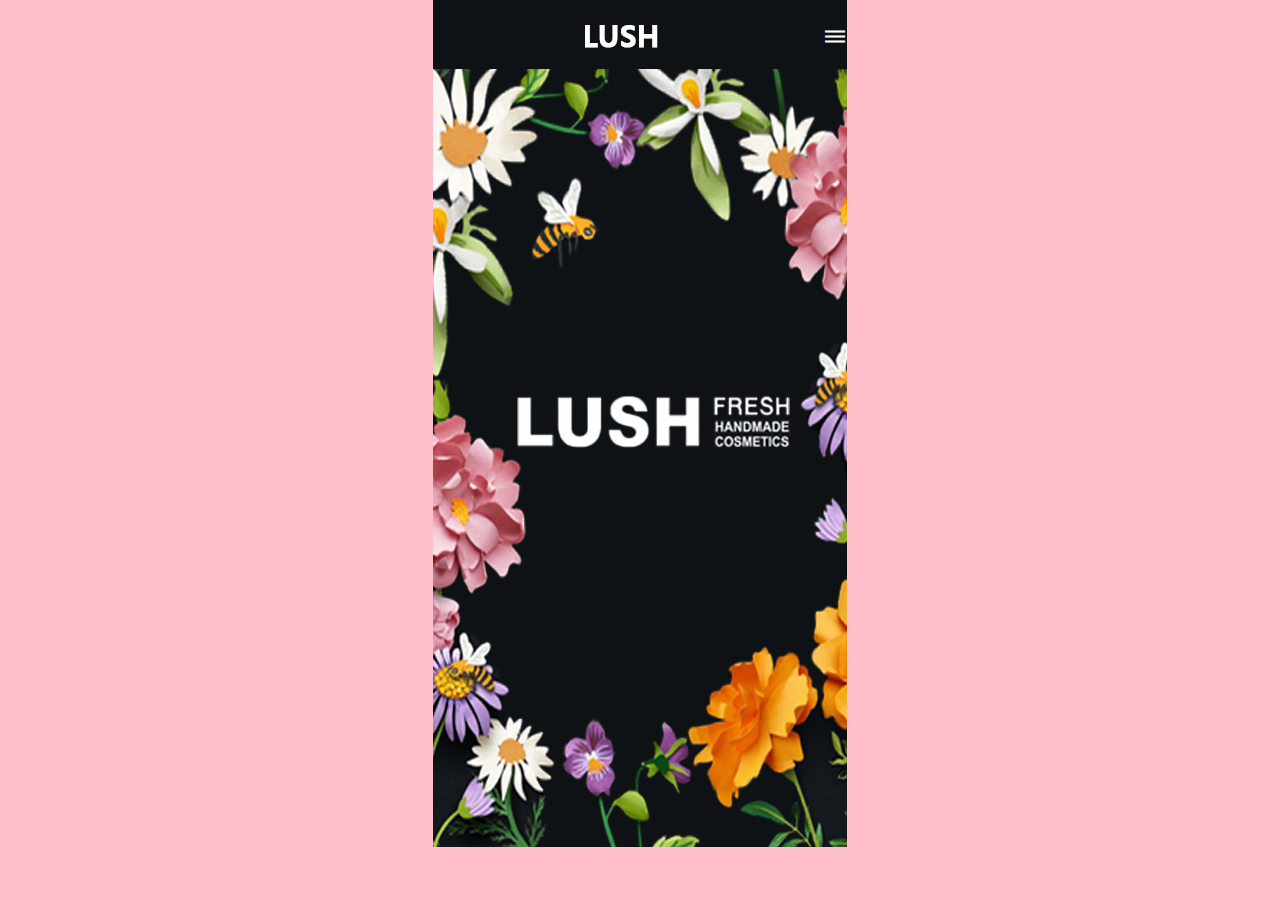
<file: index.html>
<!DOCTYPE html>
<html lang="ko">
	<head>
		<meta charset="utf-8">
		<meta name="viewport" content="width=device-width">
		<title>LUSH</title>
		<script src="https://code.jquery.com/jquery-3.6.1.min.js"></script>
		<script src="js/script.js"></script>
		<link rel="stylesheet" href="css/lush.css">
	</head>
	<body>
		<embed src="header.html">
		<section>
			<h2>메인</h2>
			<img src="images/main.jpg" alt="메인">	
		</section>
	</body>
</html>
</file>
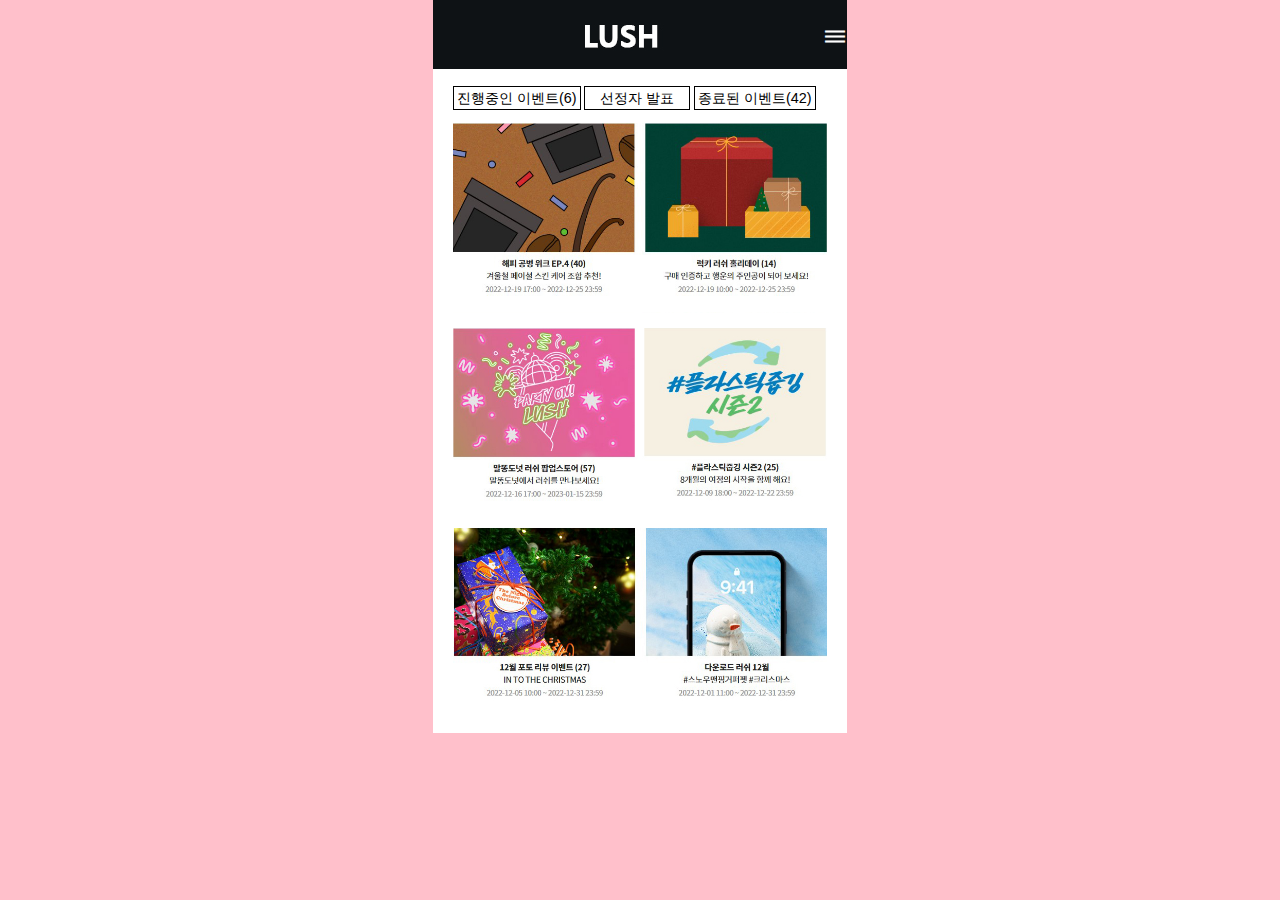
<file: event.html>
<!DOCTYPE html>
<html lang="ko">
	<head>
		<meta charset="utf-8">
		<meta name="viewport" content="width=device-width">
		<title>스파</title>	
		<link rel="stylesheet" href="css/lush.css">
		<style>			
		section {background:white; padding:20px;}
        nav a {display:inline; border:1px solid black; color:black;
		    cursor:pointer; font-size:0.9rem; padding:3px;}
		nav a:nth-child(2) {padding-left:15px; padding-right:15px;}
		nav a:hover {background:black; color:white;}
	    img {padding-top:15px;}
		</style>
	</head>
	<body>
		<embed src="header.html">
		<section>
			<h2>이벤트</h2>
			<nav>
				<a>진행중인 이벤트(6)</a>
				<a>선정자 발표</a>
				<a>종료된 이벤트(42)</a>
			</nav>
			 <img src="images/event1.jpg" alt="이벤트">
			 <img src="images/event2.jpg" alt="이벤트">
			 <img src="images/event3.jpg" alt="이벤트">
			</div>
		</section>
	</body>
</html>
</file>
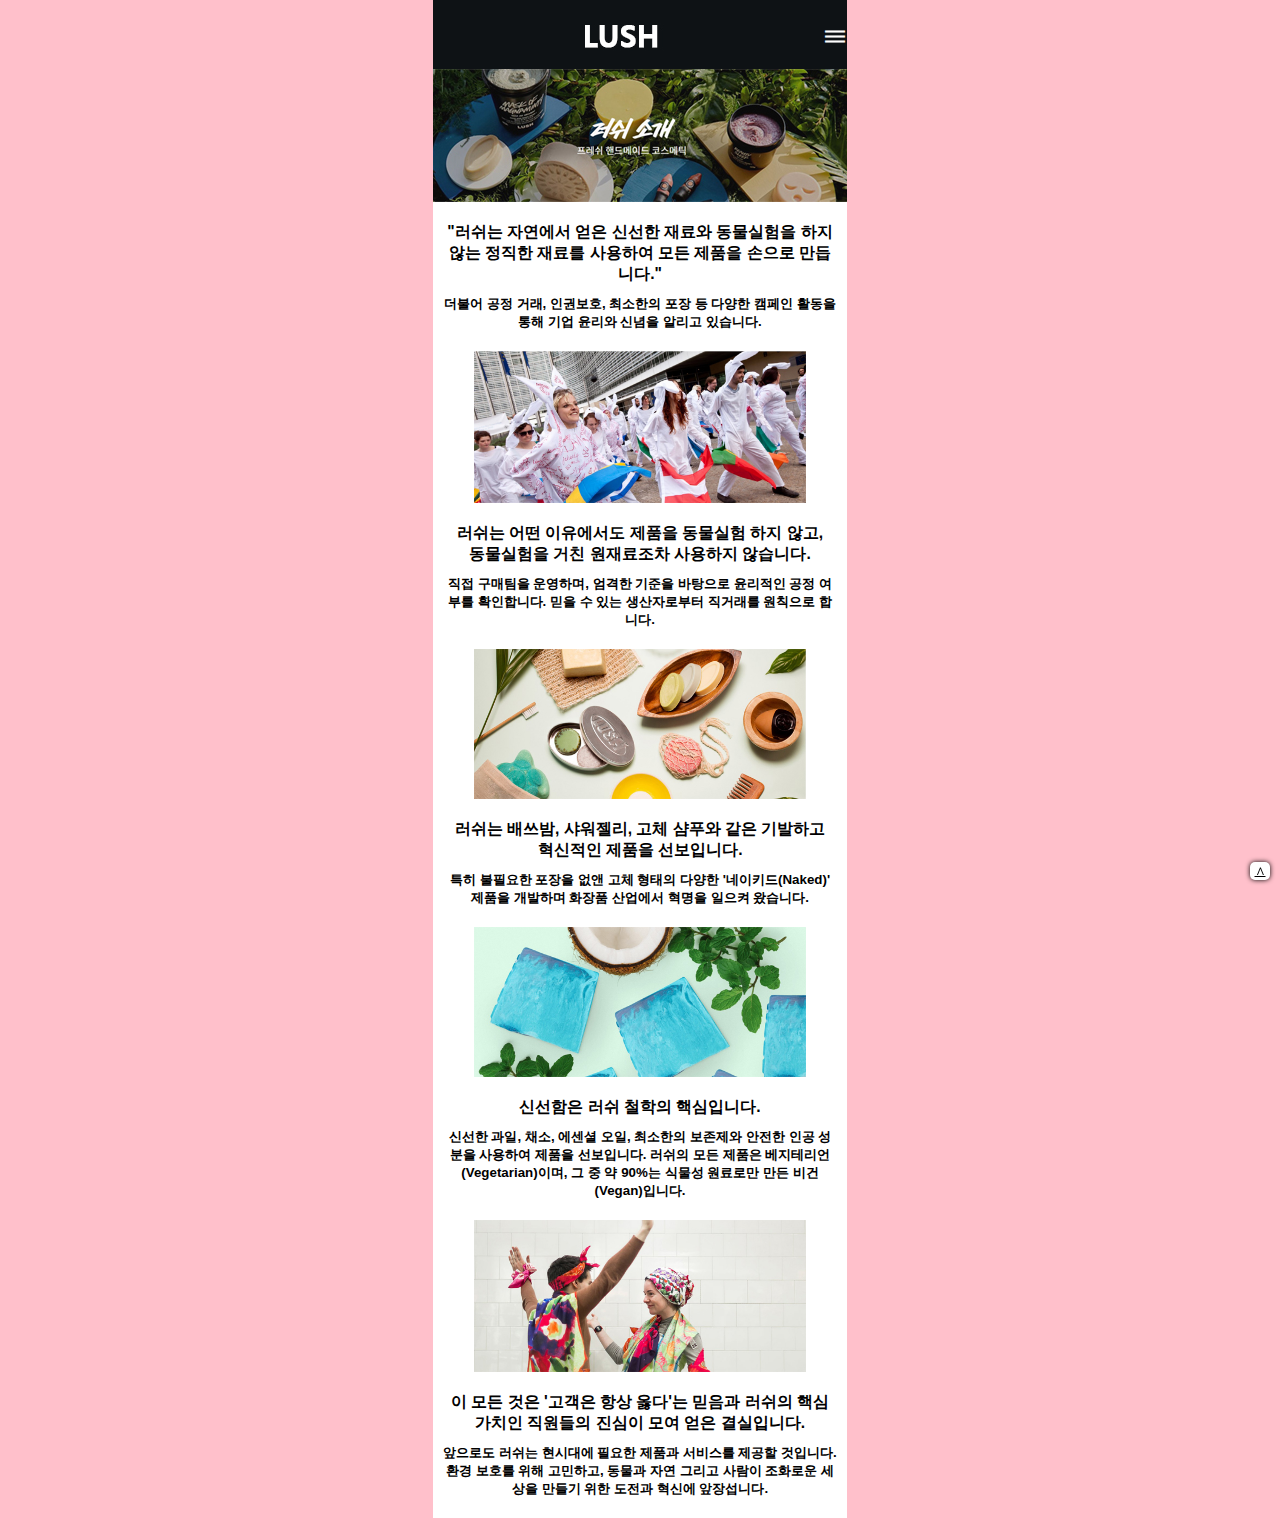
<file: intro.html>
<!DOCTYPE html>
<html lang="ko">
	<head>
		<meta charset="utf-8">
		<meta name="viewport" content="width=device-width">
		<title>러쉬소개</title>		
		<link rel="stylesheet" href="css/lush.css">
	</head>
	<style>
	h3, h4 {text-align:center;}
	h3 {padding:20px 10px 5px 10px;}
	h4 {padding:5px 10px 20px 10px;}
	#topIcon {position:fixed; right:10px; bottom:20px; background:white;
	box-shadow:0 0 5px black; text-align:center;
	border-radius:5px; width:20px; color:black;}
	div img {width:80%; margin:auto;}
	#layout {background:white;}
	</style>
	<body>
		<embed src="header.html">
		<section id="layout">
			<h2>소개</h2>
			  <img src="images/i1.jpg" alt="제품소개">
			<div>
			<h3><strong>"러쉬는 자연에서 얻은 신선한 재료와 동물실험을 하지 않는 정직한 재료를 사용하여 모든 제품을
			     손으로 만듭니다."</strong></h3>
			<h4>더불어 공정 거래, 인권보호, 최소한의 포장 등 다양한 캠페인 활동을 통해 기업
			    윤리와 신념을 알리고 있습니다.</h4>
			  <img src="images/i2.jpg" alt="제품소개">
			<h3><strong>러쉬는 어떤 이유에서도 제품을 동물실험 하지 않고,<br>동물실험을 거친
			    원재료조차 사용하지 않습니다.</strong></h3>
			<h4>직접 구매팀을 운영하며, 엄격한 기준을 바탕으로 윤리적인 공정 여부를 확인합니다.
			    믿을 수 있는 생산자로부터 직거래를 원칙으로 합니다.</h4>
			  <img src="images/i3.jpg" alt="제품소개">
			<h3><strong>러쉬는 배쓰밤, 샤워젤리, 고체 샴푸와 같은 기발하고<br>혁신적인 제품을 선보입니다.</strong></h3>
			<h4>특히 불필요한 포장을 없앤 고체 형태의 다양한 '네이키드(Naked)' 제품을
			     개발하며 화장품 산업에서 혁명을 일으켜 왔습니다.</h4>
			  <img src="images/i4.jpg" alt="제품소개">
			<h3><strong>신선함은 러쉬 철학의 핵심입니다.</strong></h3>
			<h4>신선한 과일, 채소, 에센셜 오일, 최소한의 보존제와 안전한 인공 성분을 사용하여 제품을 선보입니다. 러쉬의 모든 제품은 베지테리언(Vegetarian)이며, 그 중 약 90%는 식물성 원료로만 만든 비건(Vegan)입니다.</h4>
			  <img src="images/i5.jpg" alt="제품소개">
			<h3><strong>이 모든 것은 '고객은 항상 옳다'는 믿음과 러쉬의 핵심 가치인 직원들의 진심이
			    모여 얻은 결실입니다.</strong></h3>
			<h4>앞으로도 러쉬는 현시대에 필요한 제품과 서비스를 제공할 것입니다. 환경 보호를 위해
			     고민하고, 동물과 자연 그리고 사람이 조화로운 세상을 만들기 위한 도전과 혁신에
				 앞장섭니다.</h4>
			</div>
			<a id="topIcon" href="#layout" alt="화살표">&#x2227;</a>
		</section>
	</body>
</html>
</file>
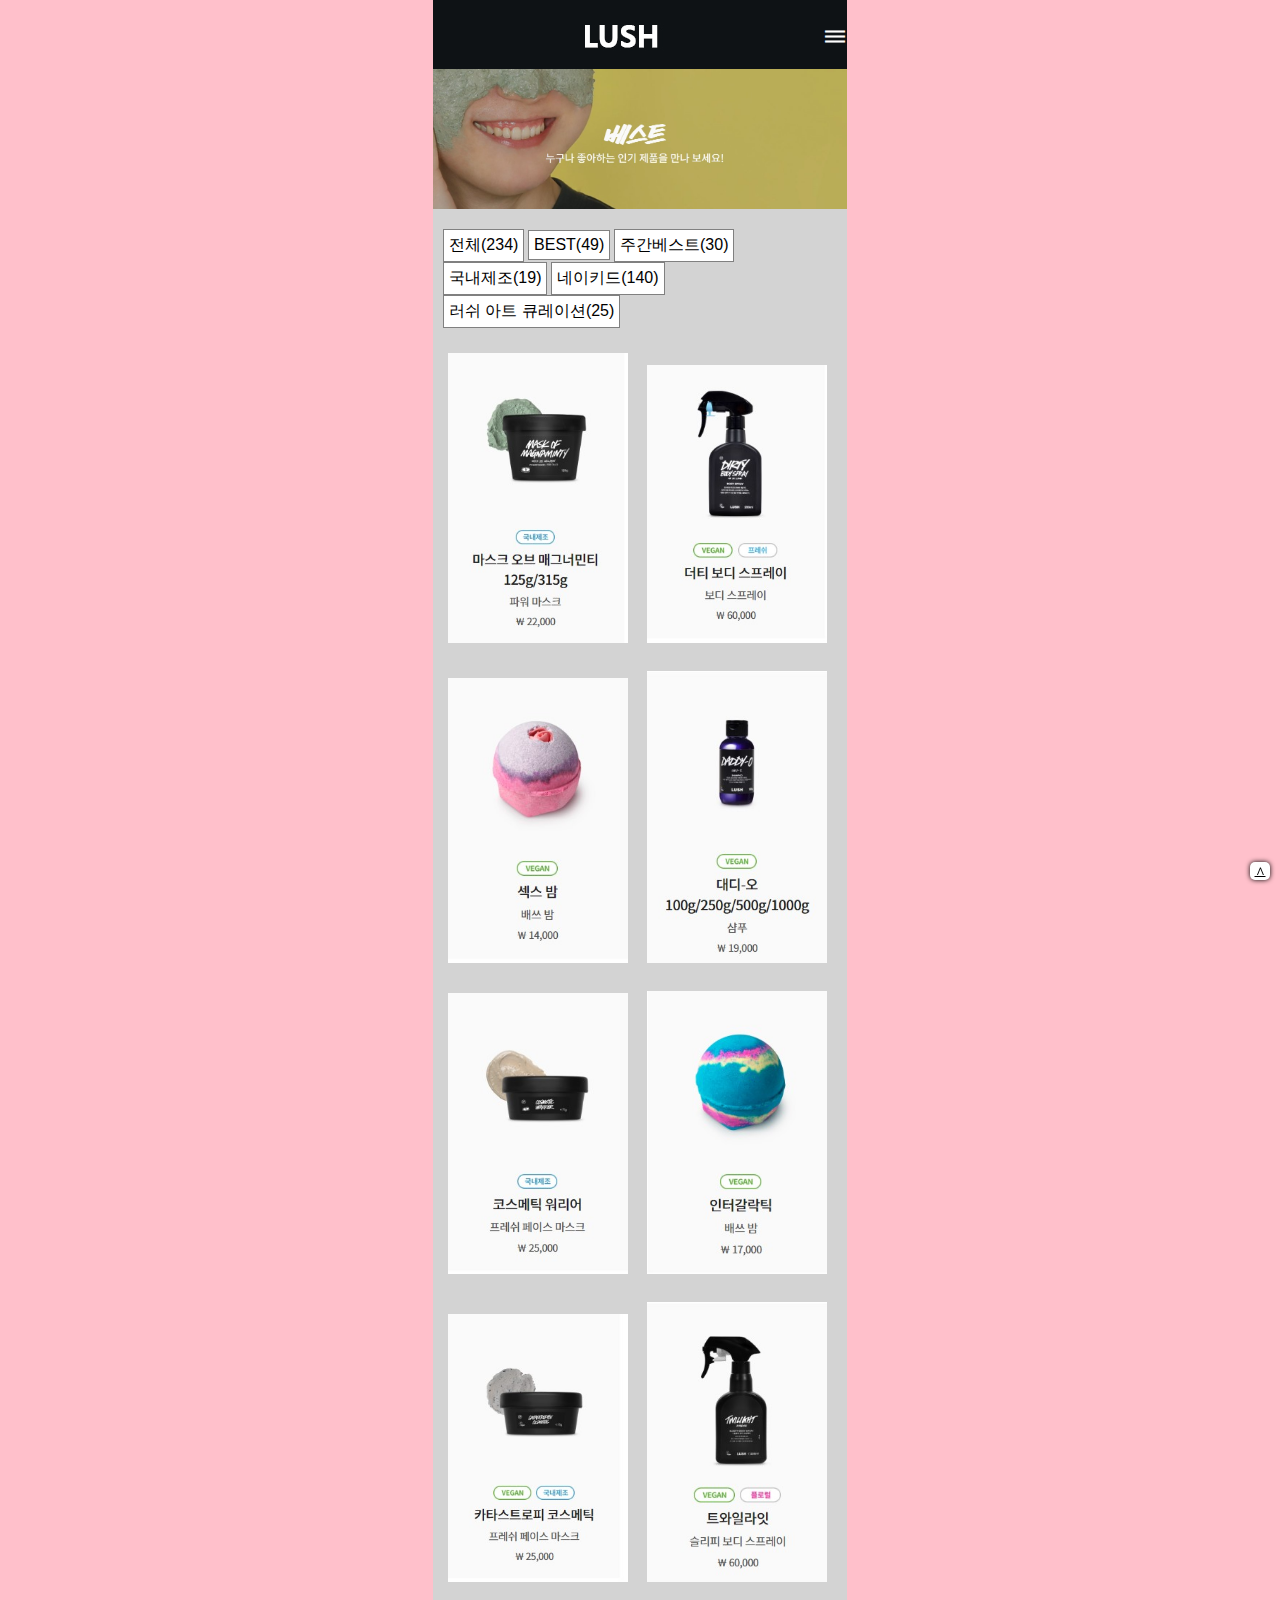
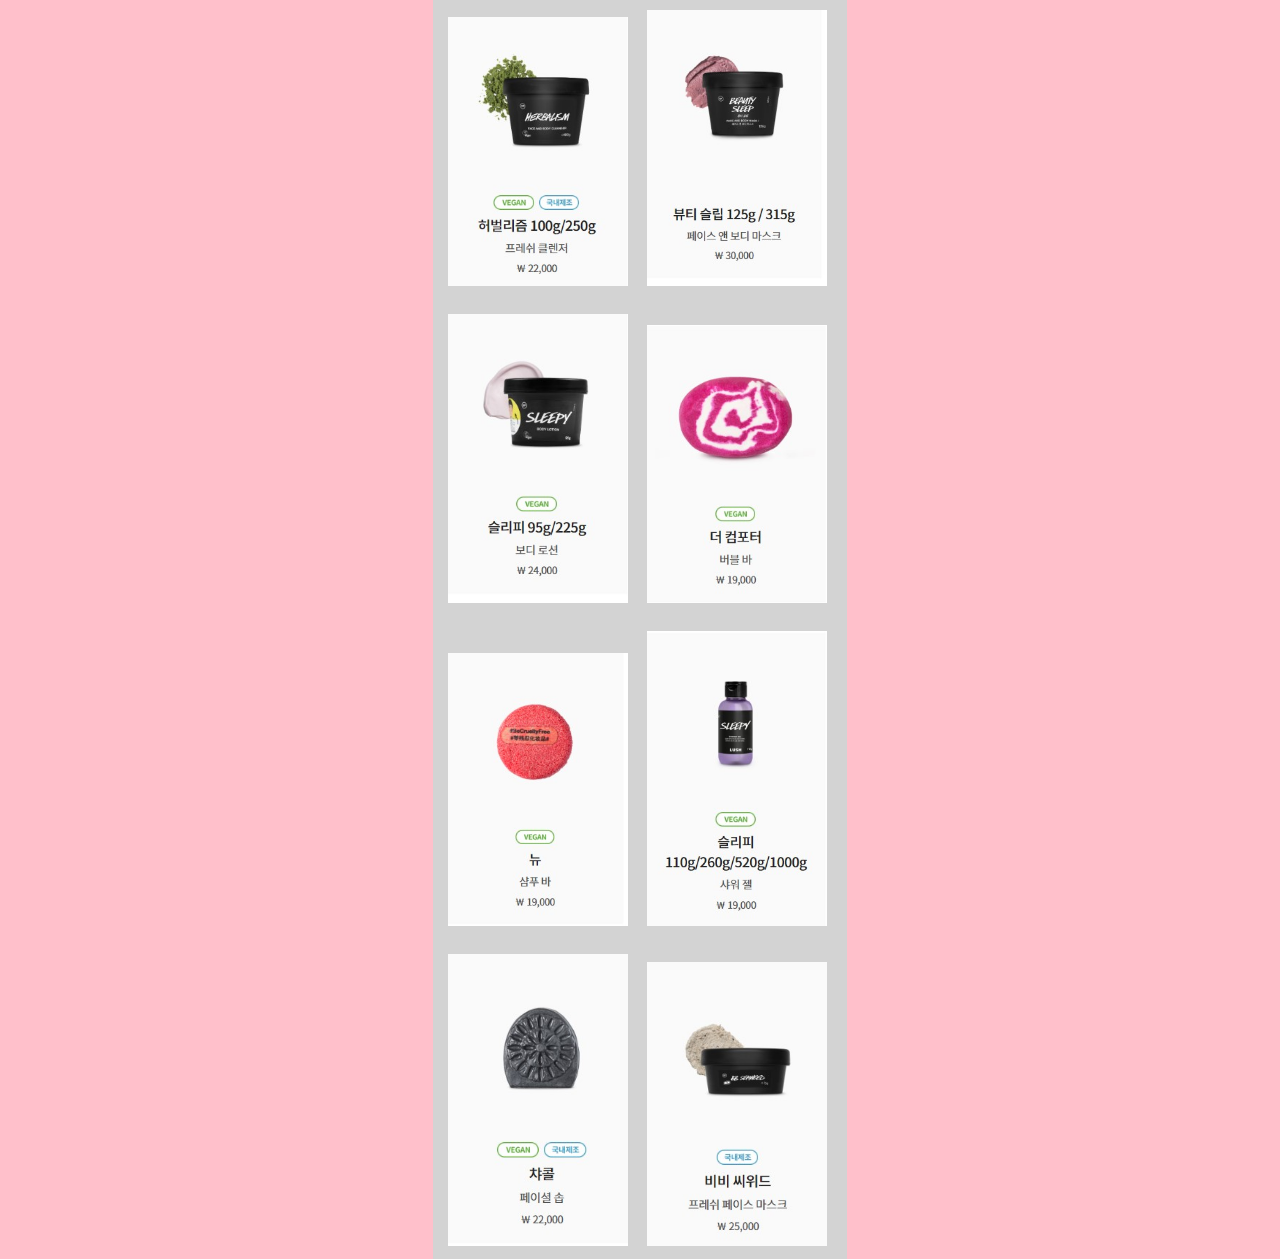
<file: product.html>
<!DOCTYPE html>
<html lang="ko">
	<head>
		<meta charset="utf-8">
		<meta name="viewport" content="width=device-width">
		<title>제품소개</title>	
		<script src="https://code.jquery.com/jquery-3.6.1.min.js"></script>
		<script src="js/script.js"></script>		
		<link rel="stylesheet" href="css/lush.css">
	</head>
	<style>
	section {background:lightgray;}
	#mainimg {padding-bottom:10px;}
	 nav {justify-content:center; padding:10px; align-items:center;}
     nav a {display:inline-block; font-size:1rem; text-align:center; cursor:pointer;
	        border:1px solid gray; padding:5px; background:white; 
			 text-align:center;}
	 div img {width:180px; display:inline; padding:auto; padding-top:15px; margin-left:15px;
	          cursor:pointer; }
	 nav a:hover {background:black; color:white;}
	 div img:hover {transform:scale(1.03);}
	 embed {z-index:1;}
	 #topIcon {position:fixed; right:10px; bottom:20px; background:white;
	box-shadow:0 0 5px black; text-align:center;
	border-radius:5px; width:20px; color:black;}
	</style>
	<body>
		<embed src="header.html">
		<section id="layout">
			<h2>제품</h2>
			<img id="mainimg" src="images/best.jpg" alt="제품소개">
			<nav>
				<a>전체(234)</a>
				<a>BEST(49)</a>
				<a>주간베스트(30)</a>
				<a>국내제조(19)</a>
				<a>네이키드(140)</a>
				<a>러쉬 아트 큐레이션(25)</a>
			</nav>
            <div>
			<img id="mainimg" src="images/b1.jpg" alt="제품소개">
			<img id="mainimg" src="images/b2.jpg" alt="제품소개">
			<img id="mainimg" src="images/b3.jpg" alt="제품소개">
			<img id="mainimg" src="images/b4.jpg" alt="제품소개">
			<img id="mainimg" src="images/b5.jpg" alt="제품소개">
			<img id="mainimg" src="images/b6.jpg" alt="제품소개">
			<img id="mainimg" src="images/b7.jpg" alt="제품소개">
			<img id="mainimg" src="images/b8.jpg" alt="제품소개">
			<img id="mainimg" src="images/b9.jpg" alt="제품소개">
			<img id="mainimg" src="images/b10.jpg" alt="제품소개">
			<img id="mainimg" src="images/b11.jpg" alt="제품소개">
			<img id="mainimg" src="images/b12.jpg" alt="제품소개">
			<img id="mainimg" src="images/b13.jpg" alt="제품소개">
			<img id="mainimg" src="images/b14.jpg" alt="제품소개">
			<img id="mainimg" src="images/b15.jpg" alt="제품소개">
			<img id="mainimg" src="images/b16.jpg" alt="제품소개">
			</div>
			<a id="topIcon" href="#layout" alt="화살표">&#x2227;</a>
		</section>
	</body>
</html>
</file>
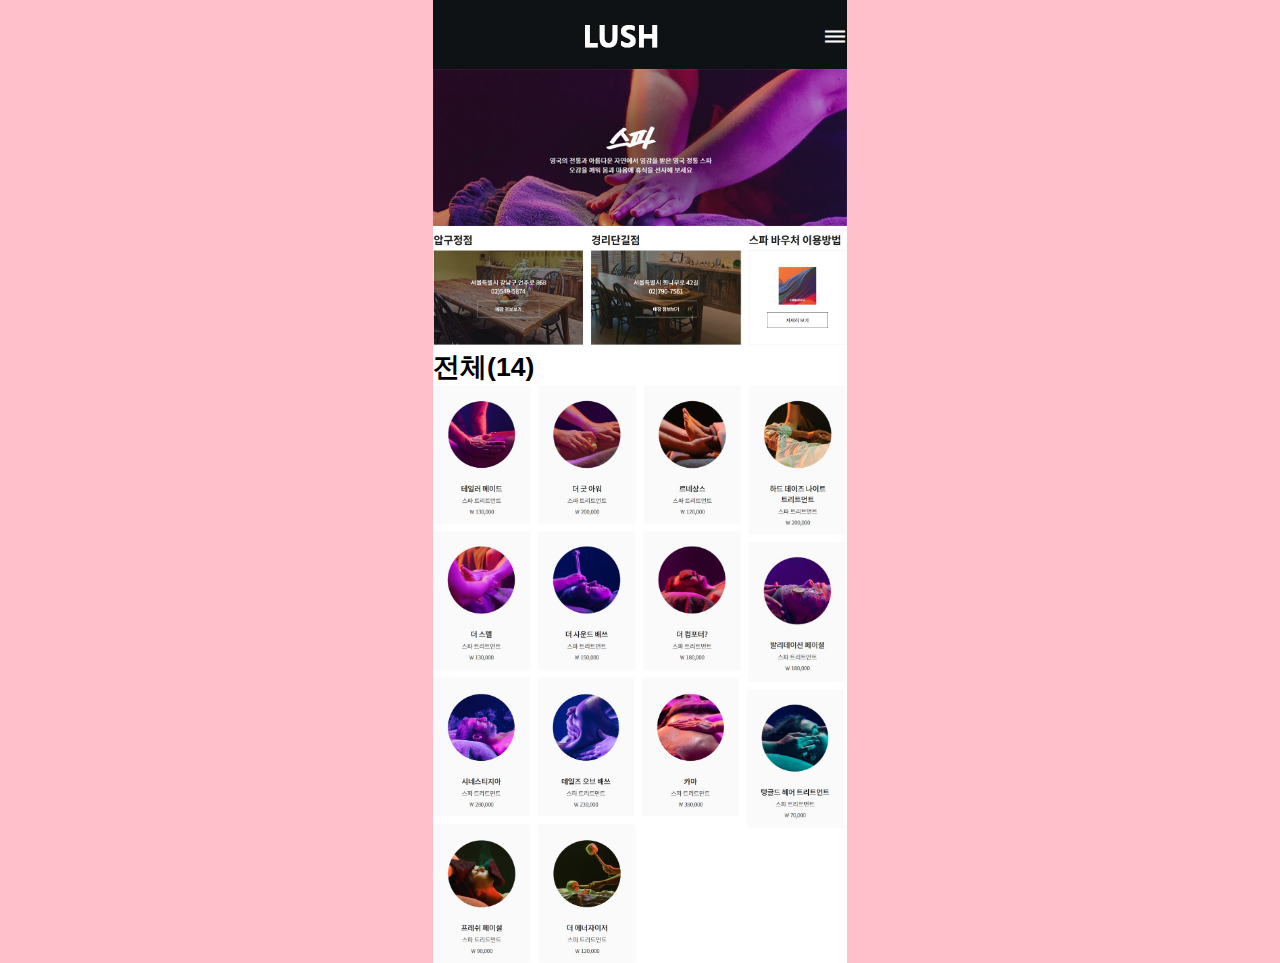
<file: spa.html>
<!DOCTYPE html>
<html lang="ko">
	<head>
		<meta charset="utf-8">
		<meta name="viewport" content="width=device-width">
		<title>스파</title>	
		<link rel="stylesheet" href="css/lush.css">
		<style>			
          h1 {background:white;}
		  div img {cursor:pointer;}
		</style>
	</head>
	<body>
		<embed src="header.html">
		<section>
			<h2>스파</h2>
			<img src="images/spa.jpg" alt="스파">
			<div>
			<img src="images/spa1.jpg" alt="스파">
			<h1>전체(14)</h1>
			<img src="images/spa2.jpg" alt="스파">
			<img src="images/spa3.jpg" alt="스파">
			<img src="images/spa4.jpg" alt="스파">
			<img src="images/spa5.jpg" alt="스파">
			</div>
		</section>
	</body>
</html>
</file>
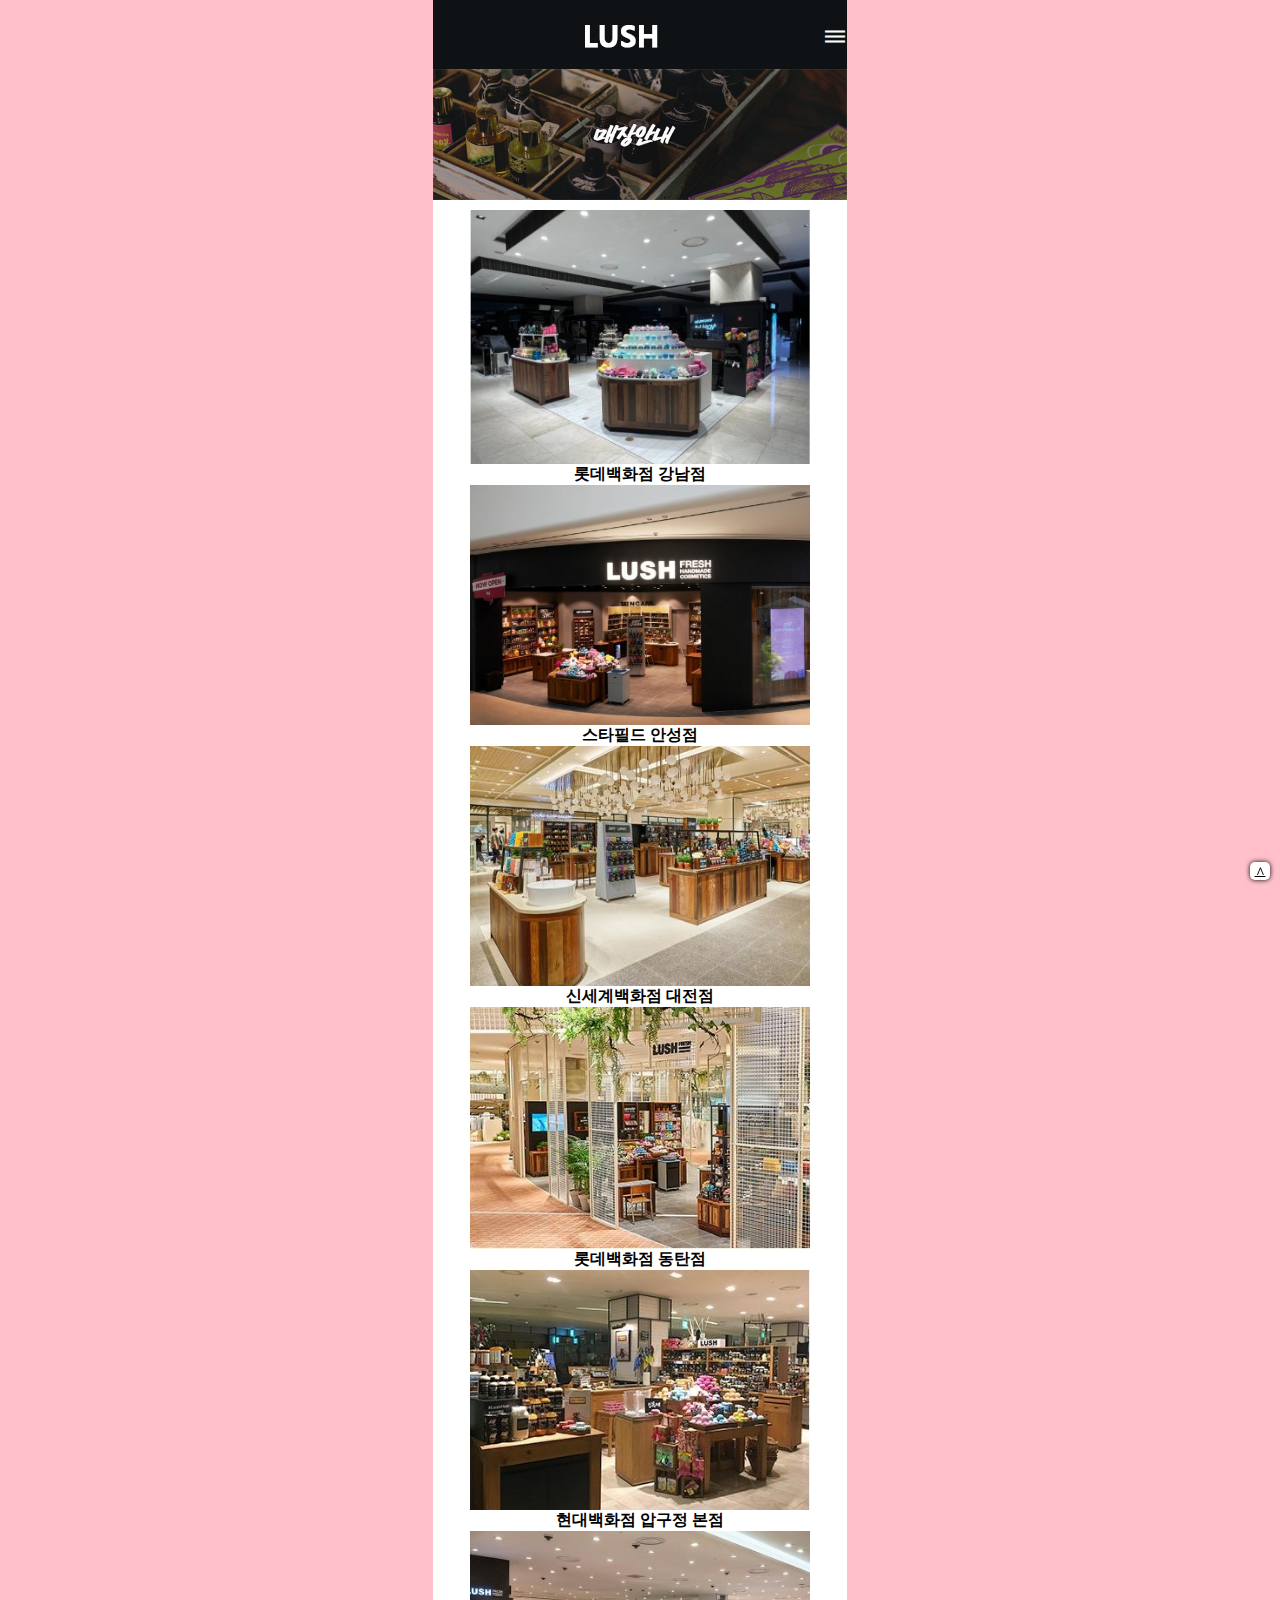
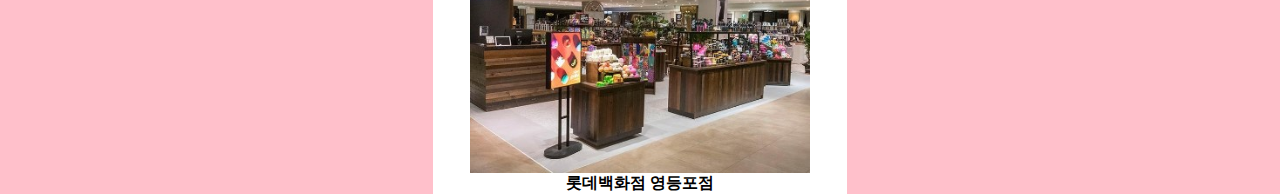
<file: store.html>
<!DOCTYPE html>
<html lang="ko">
	<head>
		<meta charset="utf-8">
		<meta name="viewport" content="width=device-width">
		<title>매장안내</title>		
		<link rel="stylesheet" href="css/lush.css">
	</head>
	<style>
	section {background:white;}
	div img {margin:auto; width:340px;}
	#mainimg {padding-bottom:10px;}
	h3 {text-align:center;}
	#topIcon {position:fixed; right:10px; bottom:20px; background:white;
	box-shadow:0 0 5px black; text-align:center;
	border-radius:5px; width:20px; color:black;}
	</style>
	<body>
		<embed src="header.html">
		<section id="layout">
			<h2>매장</h2>
			<img id="mainimg" src="images/m1.jpg" alt="매장안내">
		  <div>
		   <img src="images/m2.jpg" alt="매장안내">
		   <h3>롯데백화점 강남점</h3>
		   <img src="images/m3.jpg" alt="매장안내">
		   <h3>스타필드 안성점</h3>
		   <img src="images/m4.jpg" alt="매장안내">
		   <h3>신세계백화점 대전점</h3>
		   <img src="images/m5.jpg" alt="매장안내">
		   <h3>롯데백화점 동탄점</h3>
		   <img src="images/m6.jpg" alt="매장안내">
		   <h3>현대백화점 압구정 본점</h3>
		   <img src="images/m7.jpg" alt="매장안내">
		   <h3>롯데백화점 영등포점</h3>
		  </div>
		  <a id="topIcon" href="#layout" alt="화살표">&#x2227;</a>
		</section>
	</body>
</html>
</file>
<file: css/lush.css>
@charset "utf-8";
	
* {padding:0; margin:0;}
body 	{font:10pt 'Nanum Gothic', sans-serif; background:pink; width:414px;
					 margin:auto; position:relative; margin-top:51.9pt;
}
html {scroll-behavior:smooth;}
img {max-width:100%; display:block;}

section h2 {display:none; }
embed {width:414px; height:51.9pt; border:none; overflow:hidden;
	   position:fixed; top:0; 
}
</file>
